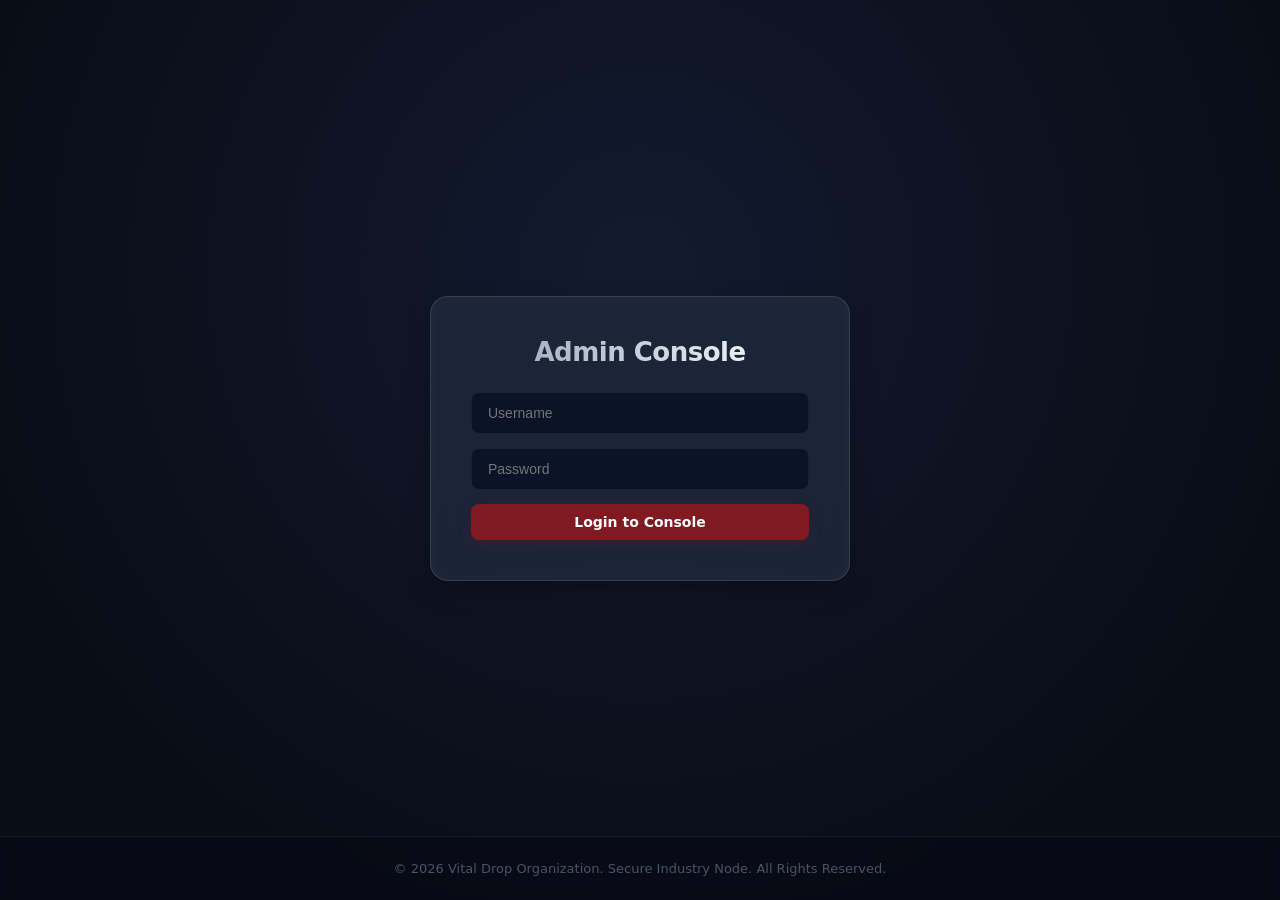
<file: src/main/resources/static/admin/login.html>
<!DOCTYPE html>
<html lang="en">
<head>
    <meta charset="UTF-8">
    <meta name="viewport" content="width=device-width, initial-scale=1.0">
    <title>Admin Gateway Portal — Vital Drop</title>
    <link rel="stylesheet" href="admin.css">
    <script src="../js/admin.js" defer></script>
</head>
<body class="auth-page">

<div class="form-container">
    <h2>Admin Console</h2>
    <form onsubmit="event.preventDefault(); loginAdmin();">
        <input type="text" id="username" placeholder="Username" required autocomplete="username">
        <input type="password" id="password" placeholder="Password" required autocomplete="current-password">
        <button type="submit" class="primary-btn">Login to Console</button>
    </form>
    <p id="loginStatus"></p>
</div>

<footer class="landing-footer">
    <p>&copy; 2026 Vital Drop Organization. Secure Industry Node. All Rights Reserved.</p>
</footer>

</body>
</html>
</file>
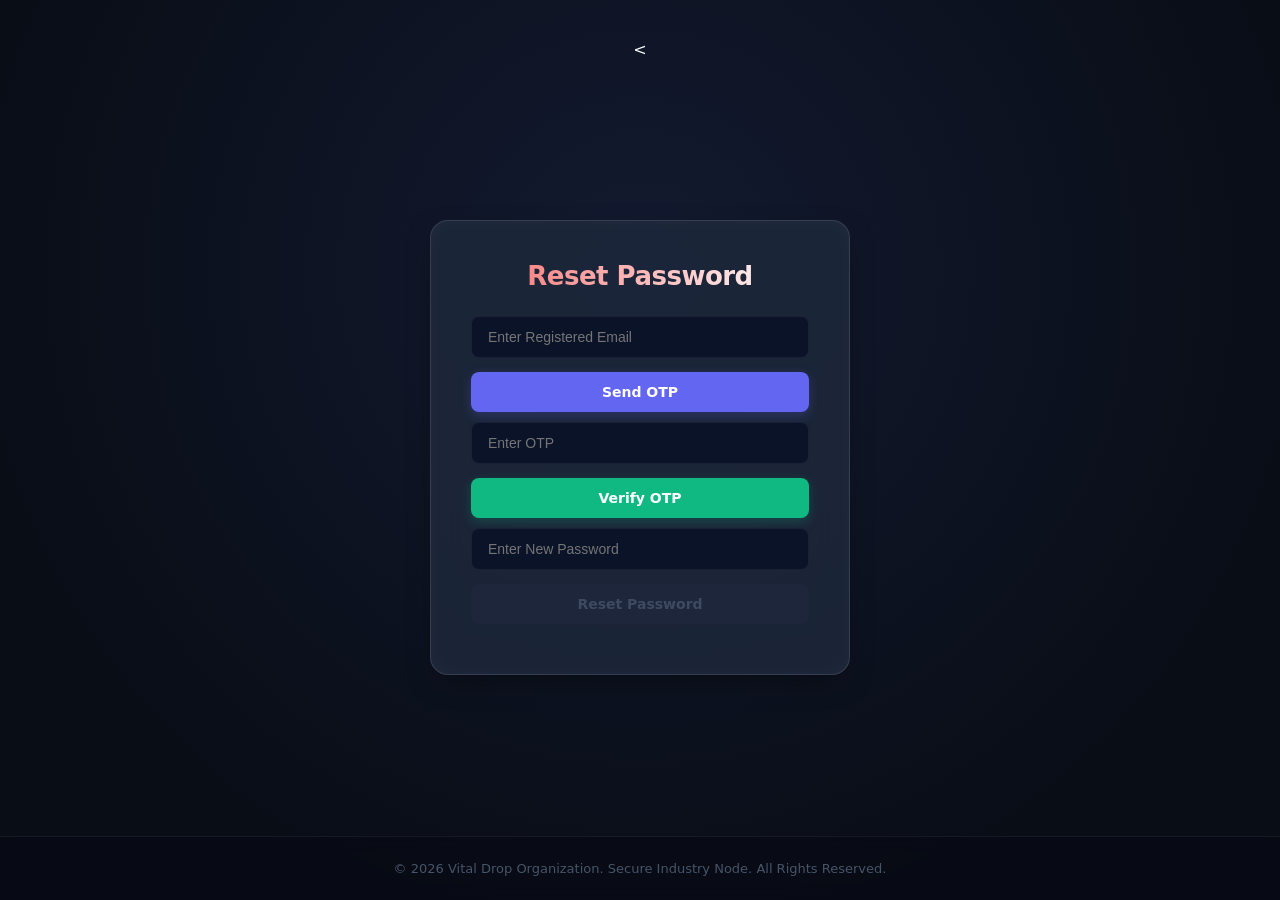
<file: src/main/resources/static/donor/forgot-password.html>
<!DOCTYPE html>
<html lang="en">

<head>

    <meta charset="UTF-8">

    <title>Forgot Password</title>

    <<link rel="stylesheet" href="../css/donor.css">

</head>

<body class="auth-page">

<div class="form-container">

    <h2>Reset Password</h2>

    <input
            type="email"
            id="email"
            placeholder="Enter Registered Email">

    <br><br>

    <button class="secondary-btn" onclick="sendOtp()">
        Send OTP
    </button>

    <br><br>

    <input
            type="text"
            id="otp"
            placeholder="Enter OTP">

    <br><br>

    <button class="success-btn" onclick="verifyOtp()">
        Verify OTP
    </button>

    <p id="verificationStatus"></p>

    <br>

    <input
            type="password"
            id="newPassword"
            placeholder="Enter New Password">

    <br><br>

    <button
            id="resetBtn"
            onclick="resetPassword()"
            disabled>

        Reset Password

    </button>

</div>

<script src="../js/donor.js"></script>

</body>
<footer class="landing-footer">
    <p>&copy; 2026 Vital Drop Organization. Secure Industry Node. All Rights Reserved.</p>
</footer>
</html>
</file>
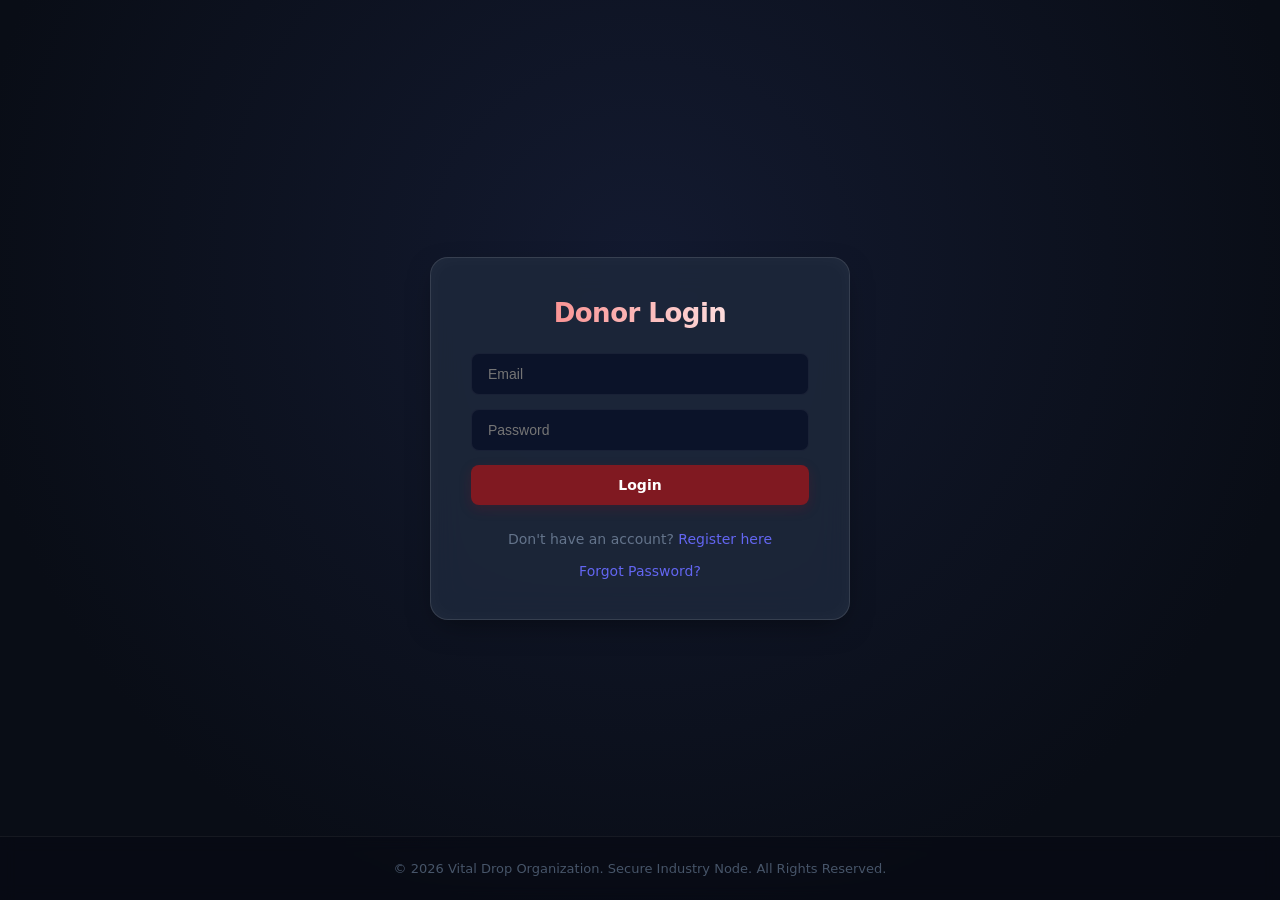
<file: src/main/resources/static/donor/login.html>
<!DOCTYPE html>
<html>
<head>
    <title>Donor Login</title>
    <link rel="stylesheet" href="../css/donor.css">
</head>
<body class="auth-page">

<div class="form-container">

    <h2>Donor Login</h2>

    <input type="email" id="email" placeholder="Email">

    <input type="password" id="password" placeholder="Password">

    <button type="button" class="primary-btn" onclick="loginDonor()">
        Login
    </button>

    <p>Don't have an account? <a href="register.html">Register here</a></p>
    <br>
    <p>
        <a href="forgot-password.html">
            Forgot Password?
        </a>
    </p>

    <p id="loginStatus"></p>

</div>

<script src="../js/donor.js"></script>

</body>

<footer class="landing-footer">
    <p>&copy; 2026 Vital Drop Organization. Secure Industry Node. All Rights Reserved.</p>
</footer>
</html>
</file>
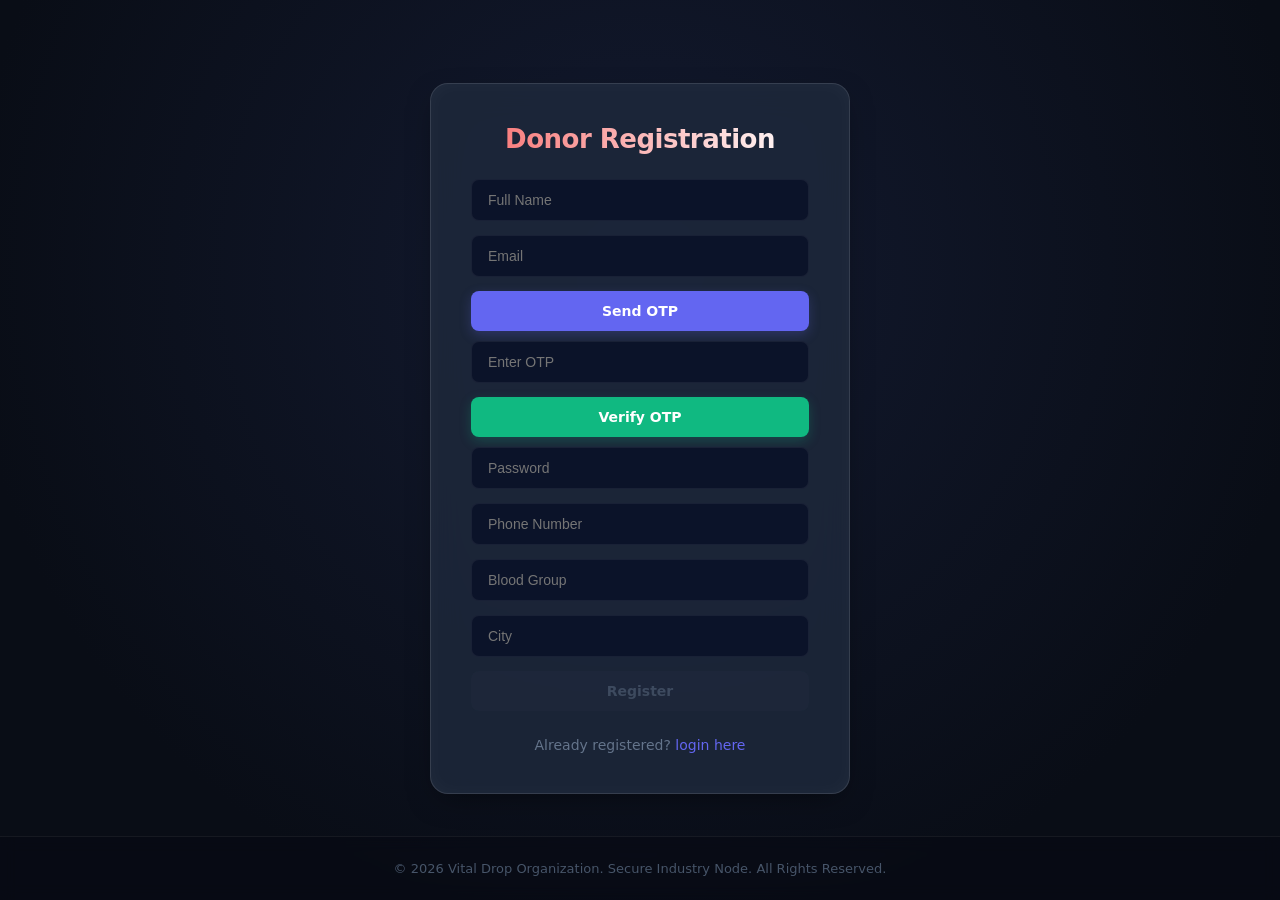
<file: src/main/resources/static/donor/register.html>
<!DOCTYPE html>
<html>
<head>
    <title>Donor Registration</title>
    <link rel="stylesheet" href="../css/donor.css">
</head>
<body class="auth-page">

<div class="form-container">

    <h2>Donor Registration</h2>

    <form id="registerForm">


    <input type="text" id="fullName" placeholder="Full Name">

    <input type="email" id="email" placeholder="Email">

    <button type="button" class="secondary-btn" onclick="sendOtp()">
        Send OTP
    </button>

    <input type="text" id="otp" placeholder="Enter OTP">

    <button id="verifyBtn" type="button" class="success-btn" onclick="verifyOtp()">
        Verify OTP
    </button>

    <p id="verificationStatus"></p>

    <input type="password" id="password" placeholder="Password">

    <input type="text" id="phone" placeholder="Phone Number">

    <input type="text" id="bloodGroup" placeholder="Blood Group">

    <input type="text" id="city" placeholder="City">

    <button
            type="button"
            id="registerBtn"
            class="primary-btn"
            onclick="registerDonor()"
            disabled>
        Register
    </button>
        <p>Already registered? <a href="login.html">login here</a></p>
    </form>

</div>

<script src="../js/donor.js"></script>

</body>
<footer class="landing-footer">
    <p>&copy; 2026 Vital Drop Organization. Secure Industry Node. All Rights Reserved.</p>
</footer>
</html>
</file>
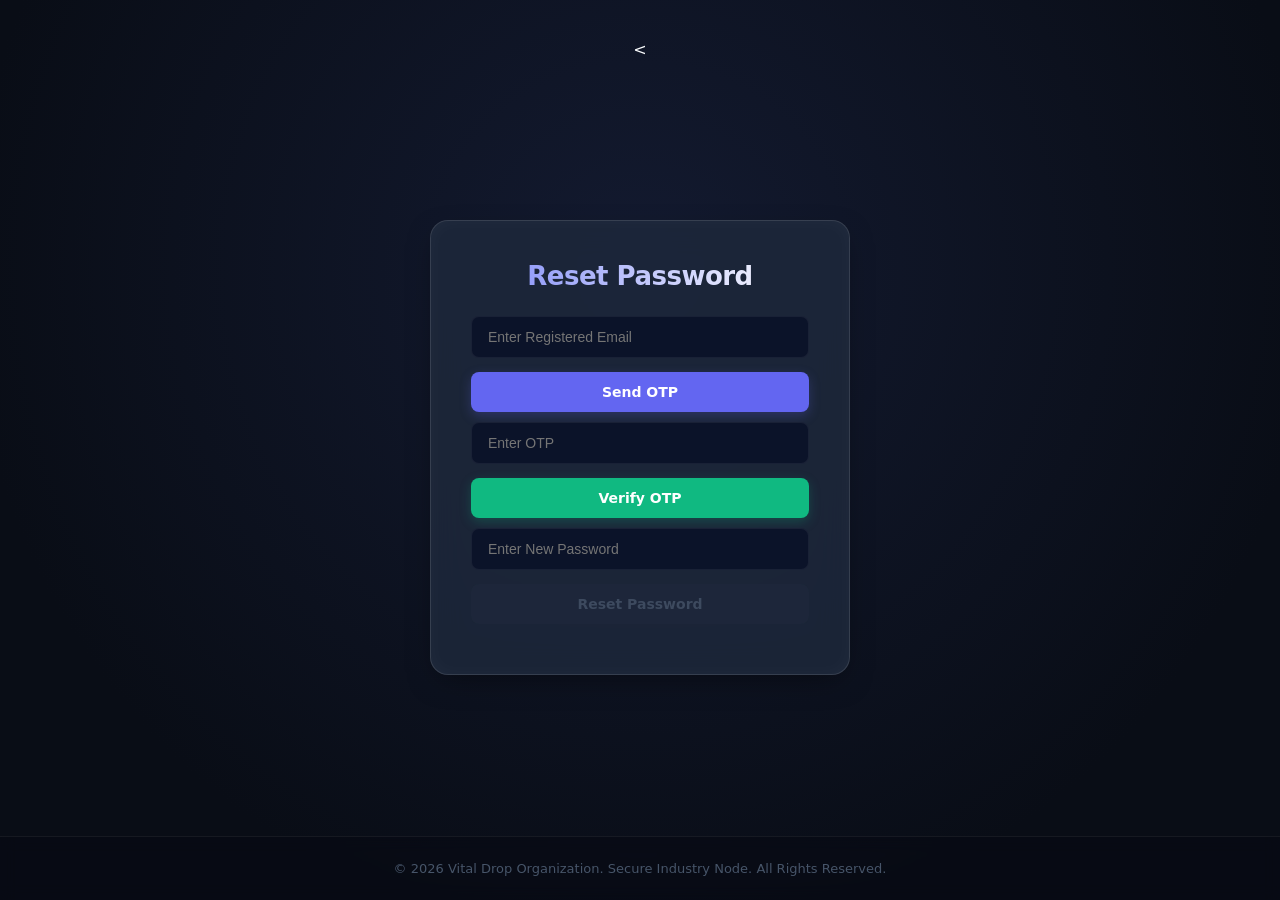
<file: src/main/resources/static/recipient/forgot-password.html>
<!DOCTYPE html>
<html lang="en">

<head>

    <meta charset="UTF-8">

    <title>Forgot Password</title>

    <<link rel="stylesheet" href="../css/recipient.css">

</head>

<body class="auth-page">

<div class="form-container">

    <h2>Reset Password</h2>

    <input
            type="email"
            id="email"
            placeholder="Enter Registered Email">

    <br><br>

    <button class="secondary-btn" onclick="sendOtp()">
        Send OTP
    </button>

    <br><br>

    <input
            type="text"
            id="otp"
            placeholder="Enter OTP">

    <br><br>

    <button class="success-btn" onclick="verifyOtp()">
        Verify OTP
    </button>

    <p id="verificationStatus"></p>

    <br>

    <input
            type="password"
            id="newPassword"
            placeholder="Enter New Password">

    <br><br>

    <button
            id="resetBtn"
            onclick="resetPassword()"
            disabled>

        Reset Password

    </button>

</div>

<script src="../js/recipient.js"></script>

</body>
<footer class="landing-footer">
    <p>&copy; 2026 Vital Drop Organization. Secure Industry Node. All Rights Reserved.</p>
</footer>
</html>
</file>
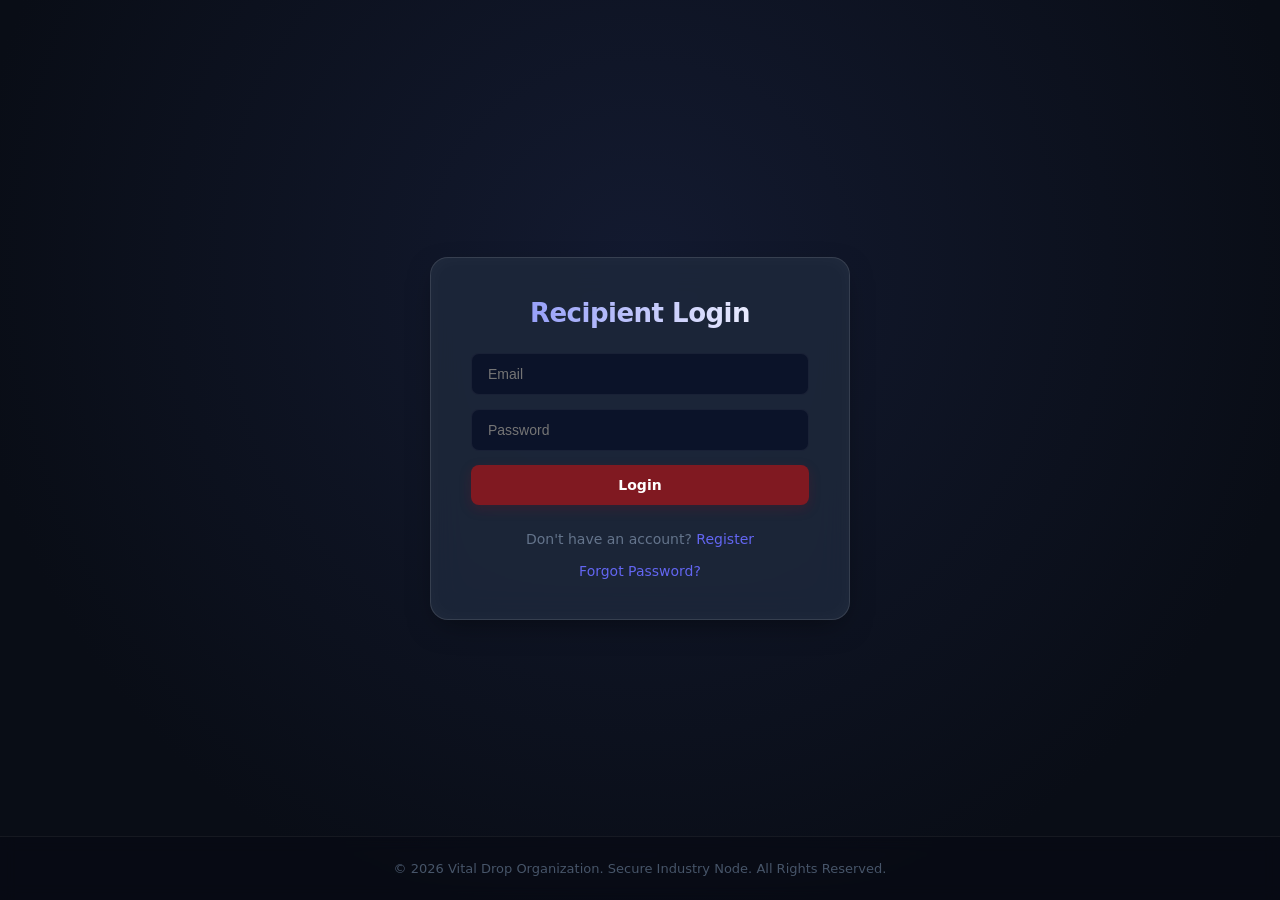
<file: src/main/resources/static/recipient/login.html>
<!DOCTYPE html>
<html>
<head>
    <title>Recipient Login</title>

    <link rel="stylesheet" href="../css/recipient.css">

    <script src="../js/recipient.js"></script>
</head>

<body class="auth-page">

<div class="form-container">

    <h2>Recipient Login</h2>

    <form>

        <input
                type="email"
                id="email"
                placeholder="Email"
                required>

        <input
                type="password"
                id="password"
                placeholder="Password"
                required>

        <button
                type="button" class="primary-btn"
                onclick="loginRecipient()">
            Login
        </button>
    </form>
    <p id="loginStatus"></p>

    <p>
        Don't have an account?

        <a href="register.html">
            Register
        </a>
    </p>
        <br>
        <p>
            <a href="forgot-password.html">
                Forgot Password?
            </a>
        </p>

</div>

</body>
<footer class="landing-footer">
    <p>&copy; 2026 Vital Drop Organization. Secure Industry Node. All Rights Reserved.</p>
</footer>
</html>
</file>
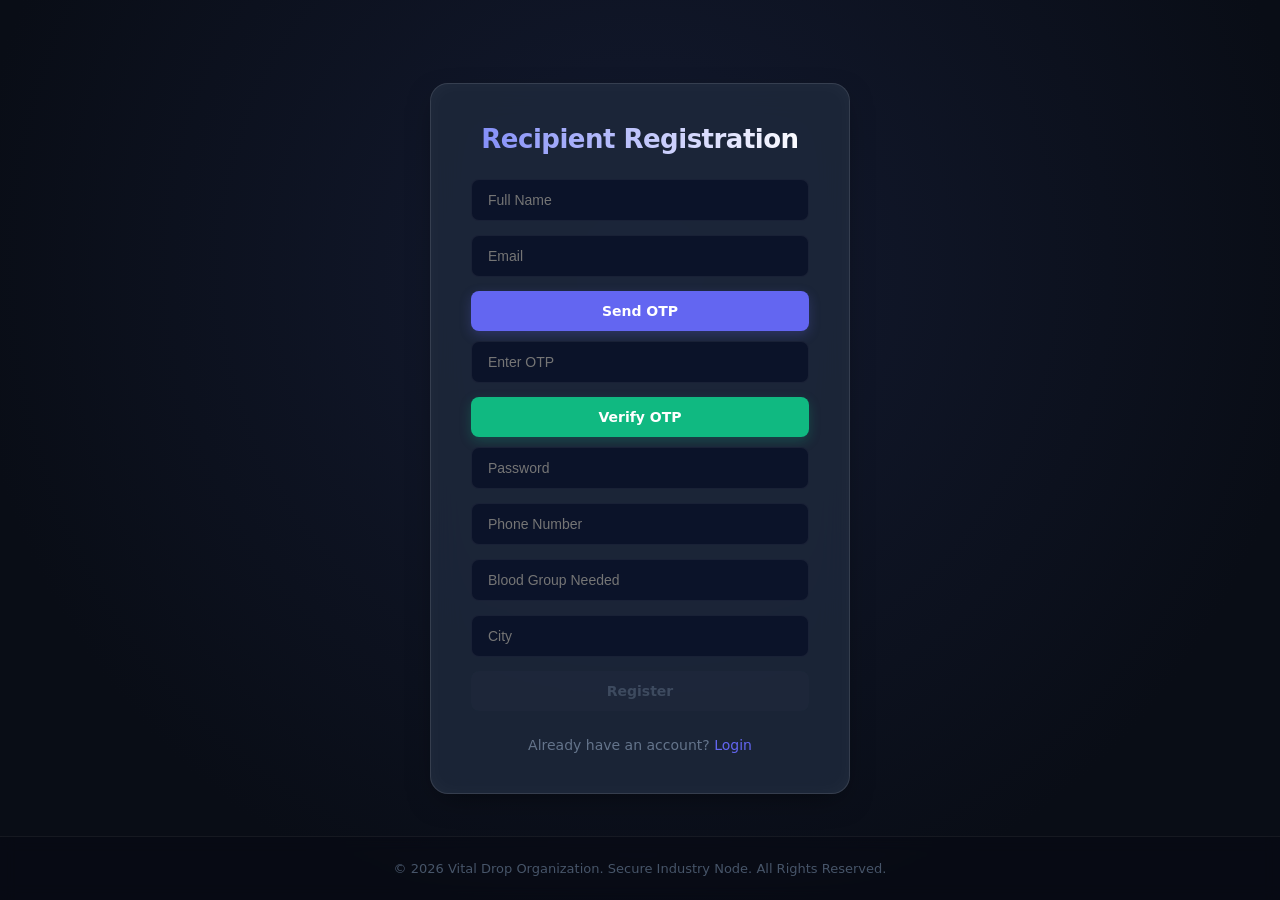
<file: src/main/resources/static/recipient/register.html>
<!DOCTYPE html>
<html>
<head>
    <title>Recipient Registration</title>

    <link rel="stylesheet" href="../css/recipient.css">

    <script src="../js/recipient.js"></script>
</head>

<body class="auth-page">

<div class="form-container">

    <h2>Recipient Registration</h2>

    <form id="registerForm">

        <input type="text"
               id="fullName"
               placeholder="Full Name"
               required>

        <input type="email"
               id="email"
               placeholder="Email"
               required>

        <button type="button"
                class="secondary-btn"
                onclick="sendOtp()">
            Send OTP
        </button>

        <input type="text"
               id="otp"
               placeholder="Enter OTP">

        <button id="verifyBtn" type="button"
                class="success-btn"
                onclick="verifyOtp()">
            Verify OTP
        </button>

        <p id="verificationStatus"></p>

        <input type="password"
               id="password"
               placeholder="Password"
               required>

        <input type="text"
               id="phone"
               placeholder="Phone Number">

        <input type="text"
               id="bloodGroupNeeded"
               placeholder="Blood Group Needed"
               required>

        <input type="text"
               id="city"
               placeholder="City">

        <button type="button"
                id="registerBtn"
                class="primary-btn"
                onclick="registerRecipient()"
                disabled>
            Register
        </button>

    </form>

    <p>
        Already have an account?

        <a href="login.html">
            Login
        </a>
    </p>

</div>

</body>
<footer class="landing-footer">
    <p>&copy; 2026 Vital Drop Organization. Secure Industry Node. All Rights Reserved.</p>
</footer>
</html>
</file>
<file: src/main/resources/static/admin/admin.css>
/* ==========================================================================
   1. SYSTEM DESIGN THEME VARIABLES
   ========================================================================== */
:root {
    --bg-app: #090d16;             /* Deep tech midnight slate foundation */
    --bg-surface: #0f172a;         /* High-contrast dark panel backdrop */
    --bg-surface-glass: rgba(30, 41, 59, 0.85); /* Bright frosted glass paneling */
    --bg-sidebar: #0f172a;         /* Slate navigation drawer */

    /* Administrative Elite Identity Palette */
    --color-burgundy: #801921;     /* Primary corporate tone */
    --color-burgundy-hover: #99222b;
    --color-indigo: #6366f1;       /* UI interactive element highlight */
    --color-emerald: #10b981;      /* Verification completion state indicator */

    --text-primary: #f8fafc;       /* Crisp white core font */
    --text-muted: #64748b;         /* Low-impact descriptions slate gray */
    --border-glass: rgba(255, 255, 255, 0.06);
    --border-glow: rgba(128, 25, 33, 0.3);

    --radius-lg: 18px;
    --radius-md: 12px;
    --radius-sm: 8px;

    --shadow-main: 0 10px 30px -10px rgba(0, 0, 0, 0.5);
    --transition-smooth: all 0.3s cubic-bezier(0.25, 0.8, 0.25, 1);
}

@keyframes platformEntrance {
    from { opacity: 0; transform: translateY(15px); }
    to { opacity: 1; transform: translateY(0); }
}

/* ==========================================================================
   2. GLOBAL LAYOUT FRAMEWORK RESET
   ========================================================================== */
body {
    margin: 0;
    padding: 0;
    background-color: var(--bg-app);
    color: var(--text-primary);
    font-family: system-ui, -apple-system, BlinkMacSystemFont, "Segoe UI", Roboto, sans-serif;
    min-height: 100vh;
    display: flex;
    flex-direction: column;
    overflow-x: hidden;
}

/* ==========================================================================
   3. SECURE ADMINISTRATIVE AUTHENTICATION FORM
   ========================================================================== */
.auth-page {
    background: radial-gradient(circle at 50% 30%, #131a30 0%, #090d16 75%);
    display: flex;
    flex-direction: column;
    align-items: center;
    justify-content: space-between;
    min-height: 100vh;
    box-sizing: border-box;
    padding-top: 40px;
}

.form-container {
    background: var(--bg-surface-glass);
    box-shadow: var(--shadow-main), inset 0 0 20px rgba(255, 255, 255, 0.03);
    backdrop-filter: blur(16px);
    -webkit-backdrop-filter: blur(16px);
    border: 1px solid rgba(255, 255, 255, 0.12);
    border-radius: var(--radius-lg);
    width: 100%;
    max-width: 420px;
    margin: auto 0;
    padding: 40px;
    box-sizing: border-box;
    animation: platformEntrance 0.5s ease-out;
}

.form-container h2 {
    margin: 0 0 25px 0;
    font-size: 26px;
    font-weight: 800;
    letter-spacing: -0.5px;
    text-align: center;
    background: linear-gradient(90deg, #94a3b8 0%, #ffffff 100%);
    -webkit-background-clip: text;
    -webkit-text-fill-color: transparent;
}

.form-container input[type="text"],
.form-container input[type="password"] {
    width: 100%;
    background: #0b1329;
    color: var(--text-primary);
    border: 1px solid var(--border-glass);
    padding: 12px 16px;
    margin-bottom: 14px;
    border-radius: var(--radius-sm);
    font-size: 14px;
    box-sizing: border-box;
    outline: none;
    transition: var(--transition-smooth);
}

.form-container input:focus {
    border-color: rgba(99, 102, 241, 0.5);
    box-shadow: 0 0 10px rgba(99, 102, 241, 0.15);
}

.form-container button { width: 100%; }
.form-container br { display: none; }

/* ==========================================================================
   4. APPSHELL MAIN WORKSPACE BACKBONE (Admin Workspace)
   ========================================================================== */
.top-header {
    height: 70px;
    background: #0b1329;
    color: white;
    display: flex;
    justify-content: space-between;
    align-items: center;
    padding: 0 40px;
    box-sizing: border-box;
    border-bottom: 2px solid transparent;
    border-image: linear-gradient(90deg, var(--color-burgundy) 0%, rgba(148, 163, 184, 0.4) 50%, var(--color-burgundy) 100%) 1;
    box-shadow: 0 4px 25px rgba(0, 0, 0, 0.4);
}

.brand { display: flex; align-items: center; gap: 12px; }
.brand h1 {
    margin: 0; font-size: 24px; font-weight: 800; letter-spacing: 0.5px; text-transform: uppercase;
    background: linear-gradient(90deg, #94a3b8 0%, #e2e8f0 100%); -webkit-background-clip: text; -webkit-text-fill-color: transparent;
}
.brand-badge {
    font-size: 11px; font-weight: 700; text-transform: uppercase; background: rgba(255, 255, 255, 0.05);
    padding: 4px 10px; border-radius: 12px; border: 1px solid var(--border-glass); color: #94a3b8;
}

.user-info {
    font-size: 13px; font-weight: 600; color: #cbd5e1; display: flex; align-items: center; gap: 8px;
    background: rgba(255, 255, 255, 0.05); padding: 6px 16px; border-radius: 20px; border: 1px solid rgba(255, 255, 255, 0.1);
}

.dashboard-container {
    display: flex;
    flex: 1;
    height: calc(100vh - 70px);
}

/* Sidebar Drawer Navigation Menu */
.sidebar {
    width: 250px;
    background: var(--bg-sidebar);
    padding-top: 24px;
    border-right: 1px solid var(--border-glass);
    box-shadow: var(--shadow-main);
}

.menu { list-style: none; margin: 0; padding: 0 12px; }
.menu li {
    padding: 12px 18px; margin-bottom: 6px; cursor: pointer; font-size: 14px; font-weight: 500;
    color: #94a3b8; border-radius: var(--radius-sm); transition: var(--transition-smooth); display: flex; align-items: center; gap: 10px;
}
.menu li:hover { background: rgba(255, 255, 255, 0.03); color: #ffffff; padding-left: 24px; }
.activeMenu { background: var(--color-burgundy) !important; color: #ffffff !important; font-weight: 600 !important; box-shadow: 0 4px 15px rgba(128, 25, 33, 0.4); }
.menu-logout:hover { background: rgba(239, 68, 68, 0.1) !important; color: #ef4444 !important; }

/* Dynamic Viewports Content Engine */
.main-content {
    flex: 1;
    padding: 40px;
    overflow-y: auto;
    background: radial-gradient(circle at 50% 0%, #131a30 0%, #090d16 70%);
    box-sizing: border-box;
}

.section-header { margin-bottom: 28px; }
.section h2 { color: #ffffff; font-size: 24px; font-weight: 700; margin: 0; position: relative; display: inline-block; }
.section h2::after { content: ''; position: absolute; bottom: -6px; left: 0; width: 32px; height: 3px; background: var(--color-burgundy); border-radius: 2px; }
.section-desc { color: var(--text-muted); font-size: 13px; margin: 10px 0 0 0; }

/* Operational Control Metrics Grid */
.cards {
    display: flex;
    gap: 20px;
    margin-top: 24px;
    flex-wrap: wrap;
}

.card {
    background: var(--bg-card);
    backdrop-filter: blur(10px);
    -webkit-backdrop-filter: blur(10px);
    width: 210px;
    border-radius: var(--radius-lg);
    padding: 24px;
    box-shadow: var(--shadow-main);
    border: 1px solid var(--border-glass);
    transition: var(--transition-smooth);
}

.card:hover {
    transform: translateY(-5px);
    border-color: var(--border-glow);
    box-shadow: 0 15px 30px rgba(0, 0, 0, 0.4);
}

.card-header { display: flex; justify-content: space-between; align-items: center; }
.card-badge-icon { font-size: 16px; opacity: 0.6; }

.card h3 { margin: 0; color: var(--text-muted); font-size: 12px; font-weight: 600; text-transform: uppercase; letter-spacing: 0.75px; }
.card p, .card h2 { font-size: 32px; font-weight: 700; margin: 12px 0 0 0; letter-spacing: -0.5px; }

/* Multi-Hue Structural Card Parameters to elevate energy */
.card:nth-child(1) p, .card:nth-child(1) h2 { color: #cbd5e1; }
.card:nth-child(2) p, .card:nth-child(2) h2 { color: var(--color-indigo); }
.card:nth-child(3) p, .card:nth-child(3) h2 { color: var(--color-emerald); }
.card:nth-child(4) p, .card:nth-child(4) h2 { color: var(--color-burgundy); }
.card:nth-child(5) p, .card:nth-child(5) h2 { color: #fbbf24; }

/* High-Density Database Ledger Grid Tables */
.table-container {
    border-radius: var(--radius-md);
    overflow: hidden;
    border: 1px solid var(--border-glass);
    box-shadow: var(--shadow-main);
    background: var(--bg-card);
    animation: platformEntrance 0.5s ease-out;
}

table {
    width: 100%;
    border-collapse: separate;
    border-spacing: 0;
}

th {
    background: rgba(255, 255, 255, 0.02);
    color: #94a3b8;
    padding: 16px 24px;
    font-weight: 600;
    font-size: 12px;
    text-transform: uppercase;
    letter-spacing: 0.5px;
    text-align: left;
    border-bottom: 2px solid var(--border-glass);
}

td {
    padding: 16px 24px;
    text-align: left;
    color: #cbd5e1;
    font-size: 14px;
    border-bottom: 1px solid rgba(255, 255, 255, 0.03);
    transition: var(--transition-smooth);
}

tr:last-child td { border-bottom: none; }
tr:hover td { background: rgba(255, 255, 255, 0.02); color: #ffffff; }

/* ==========================================================================
   5. BUTTON COMPONENT CONFIGURATIONS
   ========================================================================== */
button, .primary-btn {
    font-family: inherit;
    color: white;
    border: none;
    padding: 10px 20px;
    border-radius: var(--radius-sm);
    font-size: 14px;
    font-weight: 600;
    cursor: pointer;
    box-sizing: border-box;
    transition: var(--transition-smooth);
    display: inline-flex;
    align-items: center;
    justify-content: center;
}

button, .primary-btn {
    background: var(--color-burgundy);
    box-shadow: 0 4px 12px rgba(128, 25, 33, 0.25);
}
button:hover, .primary-btn:hover {
    background: var(--color-burgundy-hover);
    box-shadow: 0 6px 18px rgba(128, 25, 33, 0.4);
    transform: translateY(-1px);
}
button:active { transform: translateY(0); }

#loginStatus {
    font-size: 13px !important;
    font-weight: 600;
    text-align: center;
    margin: 14px 0 0 0;
    padding: 8px 12px;
    border-radius: var(--radius-sm);
    background: rgba(0, 0, 0, 0.15);
    display: block;
}
#loginStatus:empty { display: none; }

/* ==========================================================================
   6. GLOBAL BASELINE PORTAL FOOTER
   ========================================================================== */
.landing-footer {
    text-align: center;
    padding: 24px;
    border-top: 1px solid var(--border-glass);
    font-size: 13px;
    color: #475569;
    background-color: rgba(6, 9, 19, 0.5);
    backdrop-filter: blur(8px);
    width: 100%;
    box-sizing: border-box;
    z-index: 10;
}
.landing-footer p { margin: 0; color: #475569 !important; }
</file>
<file: src/main/resources/static/css/donor.css>
/* ==========================================================================
   1. GLOBAL ARCHITECTURE & SYSTEM DESIGN VARIABLE TOKENS
   ========================================================================== */
:root {
    --bg-app: #090d16;             /* Deep tech midnight slate foundation */
    --bg-surface: #0f172a;         /* High-contrast solid dark panel background */
    --bg-surface-glass: rgba(15, 23, 42, 0.65); /* Modern glassmorphic translucency */

    /* Premium Identity Brand Matrix */
    --color-burgundy: #801921;     /* Primary brand color tone */
    --color-burgundy-hover: #99222b;
    --color-indigo: #6366f1;       /* UI analytical highlights */
    --color-gold: #fbbf24;         /* Action requirements / Warnings */
    --color-emerald: #10b981;      /* Verification completion / Access status */

    --text-primary: #f8fafc;       /* High contrast white text font */
    --text-muted: #64748b;         /* Low-impact secondary slate gray */
    --border-glass: rgba(255, 255, 255, 0.06);
    --border-glow: rgba(128, 25, 33, 0.3);

    --radius-lg: 18px;
    --radius-md: 12px;
    --radius-sm: 8px;

    --shadow-main: 0 10px 30px -10px rgba(0, 0, 0, 0.5);
    --transition-smooth: all 0.3s cubic-bezier(0.25, 0.8, 0.25, 1);
}

/* --- Smooth Spatial Rendering Animation Cascade --- */
@keyframes platformEntrance {
    from { opacity: 0; transform: translateY(15px); }
    to { opacity: 1; transform: translateY(0); }
}

/* ==========================================================================
   2. SHARED LAYOUT RESET ENGINE & BASE CONTEXT RULES
   ========================================================================== */
body {
    margin: 0;
    padding: 0;
    background-color: var(--bg-app);
    color: var(--text-primary);
    font-family: system-ui, -apple-system, BlinkMacSystemFont, "Segoe UI", Roboto, sans-serif;
    min-height: 100vh;
    display: flex;
    flex-direction: column; /* Structurally pushes the footer cleanly to the baseline */
    overflow-x: hidden;
}

/* Base Hyperlink Configurations */
a {
    color: var(--color-indigo);
    text-decoration: none;
    font-weight: 500;
    transition: var(--transition-smooth);
}
a:hover {
    color: #818cf8;
    text-decoration: underline;
}

/* ==========================================================================
   3. SECURE AUTHENTICATION FLOW SYSTEM (Login, Register, Forgot Password)
   ========================================================================== */
.auth-page {
    background: radial-gradient(circle at 50% 30%, #131a30 0%, #090d16 75%);
    display: flex;
    flex-direction: column;
    align-items: center;
    justify-content: space-between; /* CHANGED: Pushes content to opposite edges */
    min-height: 100vh;
    box-sizing: border-box;
    padding-top: 40px;              /* NEW: Keeps the card from touching the absolute top */
}

/* Add this right below it to fix the layout pushing */
.auth-page .form-container {
    margin: auto 0; /* NEW: Magically takes up all available vertical space, keeping the card perfectly centered */
}

/* Center Form Canvas Layout */
.form-container {
    /* CHANGED: Increased opacity from 0.65 to 0.85 and brightened the slate blend */
    background: rgba(30, 41, 59, 0.85);

    /* Adds an extra layer of soft white illumination behind the glass blur */
    box-shadow: var(--shadow-main), inset 0 0 20px rgba(255, 255, 255, 0.03);

    backdrop-filter: blur(16px);
    -webkit-backdrop-filter: blur(16px);
    border: 1px solid rgba(255, 255, 255, 0.12); /* Slightly brightened the border edge */
    border-radius: var(--radius-lg);
    width: 100%;
    max-width: 420px;
    margin: auto 0;
    padding: 40px;
    box-sizing: border-box;
    animation: platformEntrance 0.5s ease-out;
}

.form-container h2 {
    margin: 0 0 25px 0;
    font-size: 26px;
    font-weight: 800;
    letter-spacing: -0.5px;
    text-align: center;
    background: linear-gradient(90deg, #f87171 0%, #ffffff 100%);
    -webkit-background-clip: text;
    -webkit-text-fill-color: transparent;
}

.form-container p {
    font-size: 14px;
    color: var(--text-muted);
    text-align: center;
    margin: 16px 0 0 0;
}

/* High-Density Input Architecture */
.form-container input[type="text"],
.form-container input[type="email"],
.form-container input[type="password"] {
    width: 100%;
    background: #0b1329;
    color: var(--text-primary);
    border: 1px solid var(--border-glass);
    padding: 12px 16px;
    margin-bottom: 14px;
    border-radius: var(--radius-sm);
    font-size: 14px;
    box-sizing: border-box;
    outline: none;
    transition: var(--transition-smooth);
}

.form-container input:focus {
    border-color: rgba(99, 102, 241, 0.5);
    box-shadow: 0 0 10px rgba(99, 102, 241, 0.15);
}

/* Form Action Buttons Configuration Matrix */
.form-container button {
    width: 100%;
    margin-bottom: 10px;
}

.form-container form br,
.form-container > br {
    display: none; /* Removes outdated structural HTML gap breaks to let margins handle spacing cleanly */
}

/* ==========================================================================
   4. APPSHELL MAIN WORKSPACE ARCHITECTURE (Dashboard Platform Core)
   ========================================================================== */
.top-header {
    height: 70px;
    background: #0b1329;
    color: white;
    display: flex;
    justify-content: space-between;
    align-items: center;
    padding: 0 40px;
    box-sizing: border-box;
    border-bottom: 2px solid transparent;
    border-image: linear-gradient(90deg, var(--color-burgundy) 0%, rgba(99, 102, 241, 0.4) 50%, var(--color-burgundy) 100%) 1;
    box-shadow: 0 4px 25px rgba(0, 0, 0, 0.4);
}

.brand { display: flex; align-items: center; gap: 12px; }
.brand h1 {
    margin: 0; font-size: 24px; font-weight: 800; letter-spacing: 0.5px; text-transform: uppercase;
    background: linear-gradient(90deg, #f87171 0%, #e2e8f0 100%); -webkit-background-clip: text; -webkit-text-fill-color: transparent;
}
.brand-badge {
    font-size: 11px; font-weight: 700; text-transform: uppercase; background: rgba(255, 255, 255, 0.05);
    padding: 4px 10px; border-radius: 12px; border: 1px solid var(--border-glass); color: #f87171;
}

.user-info {
    font-size: 13px; font-weight: 600; color: #cbd5e1; display: flex; align-items: center; gap: 8px;
    background: rgba(255, 255, 255, 0.05); padding: 6px 16px; border-radius: 20px; border: 1px solid rgba(255, 255, 255, 0.1);
}

.dashboard-container {
    display: flex;
    flex: 1;
    height: calc(100vh - 70px);
}

/* Left Drawer Menu Platform */
.sidebar {
    width: 250px;
    background: var(--bg-sidebar);
    padding-top: 24px;
    border-right: 1px solid var(--border-glass);
    box-shadow: var(--shadow-main);
}

.menu { list-style: none; margin: 0; padding: 0 12px; }
.menu li {
    padding: 12px 18px; margin-bottom: 6px; cursor: pointer; font-size: 14px; font-weight: 500;
    color: #94a3b8; border-radius: var(--radius-sm); transition: var(--transition-smooth); display: flex; align-items: center; gap: 10px;
}
.menu li:hover { background: rgba(255, 255, 255, 0.03); color: #ffffff; padding-left: 24px; }
.activeMenu { background: var(--color-burgundy) !important; color: #ffffff !important; font-weight: 600 !important; box-shadow: 0 4px 15px rgba(128, 25, 33, 0.4); }
.menu-logout:hover { background: rgba(239, 68, 68, 0.1) !important; color: #ef4444 !important; }

/* Dynamic Content Display Workspaces */
.main-content {
    flex: 1;
    padding: 40px;
    overflow-y: auto;
    background: radial-gradient(circle at 50% 0%, #131a30 0%, #090d16 70%);
    box-sizing: border-box;
}

.section-header { margin-bottom: 28px; }
.section h2 { color: #ffffff; font-size: 24px; font-weight: 700; margin: 0; position: relative; display: inline-block; }
.section h2::after { content: ''; position: absolute; bottom: -6px; left: 0; width: 32px; height: 3px; background: var(--color-burgundy); border-radius: 2px; }
.section-desc { color: var(--text-muted); font-size: 13px; margin: 10px 0 0 0; }

/* Metrics Highlight Panels */
.cards {
    display: flex;
    gap: 24px;
    margin-top: 24px;
    flex-wrap: wrap;
}

.card {
    background: var(--bg-card);
    backdrop-filter: blur(10px);
    -webkit-backdrop-filter: blur(10px);
    width: 260px;
    border-radius: var(--radius-lg);
    padding: 24px;
    box-shadow: var(--shadow-main);
    border: 1px solid var(--border-glass);
    transition: var(--transition-smooth);
}

.card:hover {
    transform: translateY(-5px);
    border-color: var(--border-glow);
    box-shadow: 0 15px 30px rgba(0, 0, 0, 0.4);
}

.card-header { display: flex; justify-content: space-between; align-items: center; }
.card-badge-icon { font-size: 16px; opacity: 0.6; }

.card h3 { margin: 0; color: var(--text-muted); font-size: 12px; font-weight: 600; text-transform: uppercase; letter-spacing: 0.75px; }
.card p { font-size: 32px; font-weight: 700; margin: 12px 0 0 0; letter-spacing: -0.5px; }

/* Individual Metric Color Allocations */
.card:nth-child(1) p { color: var(--color-burgundy); text-shadow: 0 0 15px rgba(128, 25, 33, 0.3); }
.card:nth-child(2) p { color: var(--color-indigo); text-shadow: 0 0 15px rgba(99, 102, 241, 0.3); }
.card:nth-child(3) p { color: var(--color-emerald); text-shadow: 0 0 15px rgba(16, 185, 129, 0.3); }

/* Profile Configuration Card Panel Layout */
.profile-card-wrapper {
    background: var(--bg-card);
    border: 1px solid var(--border-glass);
    border-radius: var(--radius-lg);
    padding: 30px;
    max-width: 550px;
    animation: platformEntrance 0.4s ease-out;
}
.info-grid { display: flex; flex-direction: column; gap: 16px; margin-bottom: 24px; }
.info-row { border-bottom: 1px solid var(--border-glass); padding-bottom: 12px; }
.info-row:last-child { border-bottom: none; }
.info-value { font-size: 15px; margin: 0; color: var(--text-primary); font-weight: 500; }

/* Ledger Matrix Data Tables */
.table-container {
    border-radius: var(--radius-md);
    overflow: hidden;
    border: 1px solid var(--border-glass);
    box-shadow: var(--shadow-main);
    background: var(--bg-card);
    animation: platformEntrance 0.5s ease-out;
}

table {
    width: 100%;
    border-collapse: separate;
    border-spacing: 0;
}

th {
    background: rgba(255, 255, 255, 0.02);
    color: #94a3b8;
    padding: 16px 24px;
    font-weight: 600;
    font-size: 12px;
    text-transform: uppercase;
    letter-spacing: 0.5px;
    text-align: left;
    border-bottom: 2px solid var(--border-glass);
}

td {
    padding: 16px 24px;
    text-align: left;
    color: #cbd5e1;
    font-size: 14px;
    border-bottom: 1px solid rgba(255, 255, 255, 0.03);
    transition: var(--transition-smooth);
}

tr:last-child td { border-bottom: none; }
tr:hover td { background: rgba(255, 255, 255, 0.02); color: #ffffff; }

/* Empty Vault Placeholder Configurations */
.empty-state-pane {
    background: var(--bg-card);
    border: 2px dashed var(--border-glass);
    border-radius: var(--radius-md);
    padding: 40px;
    text-align: center;
    color: var(--text-muted);
    max-width: 600px;
}
.pane-icon { font-size: 32px; margin-bottom: 12px; }
.empty-state-pane p { margin: 0; font-size: 14px; }

/* ==========================================================================
   5. COMPONENT SYSTEM ELEMENTS (Buttons & Interactive Notification Nodes)
   ========================================================================== */
button, .primary-btn, .secondary-btn, .success-btn {
    font-family: inherit;
    color: white;
    border: none;
    padding: 12px 22px;
    border-radius: var(--radius-sm);
    font-size: 14px;
    font-weight: 600;
    cursor: pointer;
    box-sizing: border-box;
    transition: var(--transition-smooth);
    display: inline-flex;
    align-items: center;
    justify-content: center;
}

/* Master Button Color Variant Hierarchies */
button, .primary-btn {
    background: var(--color-burgundy);
    box-shadow: 0 4px 12px rgba(128, 25, 33, 0.25);
}
button:hover, .primary-btn:hover {
    background: var(--color-burgundy-hover);
    box-shadow: 0 6px 18px rgba(128, 25, 33, 0.4);
    transform: translateY(-1px);
}

.secondary-btn {
    background: var(--color-indigo);
    box-shadow: 0 4px 12px rgba(99, 102, 241, 0.25);
}
.secondary-btn:hover {
    background: #4f46e5;
    box-shadow: 0 6px 18px rgba(99, 102, 241, 0.4);
    transform: translateY(-1px);
}

.success-btn {
    background: var(--color-emerald);
    box-shadow: 0 4px 12px rgba(16, 185, 129, 0.25);
}
.success-btn:hover {
    background: #059669;
    box-shadow: 0 6px 18px rgba(16, 185, 129, 0.4);
    transform: translateY(-1px);
}

button:disabled {
    background: #1e293b !important;
    color: #475569 !important;
    cursor: not-allowed !important;
    box-shadow: none !important;
    transform: none !important;
}

button:active { transform: translateY(0); }

/* Live Network Validation Notification Channels */
#verificationStatus, #loginStatus {
    font-size: 13px !important;
    font-weight: 600;
    text-align: center;
    margin: 14px 0 0 0;
    padding: 8px 12px;
    border-radius: var(--radius-sm);
    background: rgba(0, 0, 0, 0.15);
    display: block;
    empty-cells: show;
}
#verificationStatus:empty, #loginStatus:empty { display: none; }

/* ==========================================================================
   6. GLOBAL APP ANCHOR FOOTER
   ========================================================================== */
.landing-footer {
    text-align: center;
    padding: 24px;
    border-top: 1px solid var(--border-glass);
    font-size: 13px;
    color: #475569;
    background-color: rgba(6, 9, 19, 0.5);
    backdrop-filter: blur(8px);
    width: 100%;
    box-sizing: border-box;
    z-index: 10;
}
.landing-footer p { margin: 0; color: #475569 !important; }

/* --- High-End Inline Button Spinner --- */
.spinner {
    display: inline-block;
    width: 14px;
    height: 14px;
    margin-right: 8px;
    border: 2px solid rgba(255, 255, 255, 0.3);
    border-radius: 50%;
    border-top-color: #ffffff; /* Crisp white line that spins */
    animation: spinWheel 0.8s linear infinite;
    vertical-align: middle;
}

@keyframes spinWheel {
    to { transform: rotate(360deg); }
}

/* Optional styling adjustment to keep text alignment perfect during loading */
button:disabled {
    opacity: 0.8;
    cursor: not-allowed;
}
</file>
<file: src/main/resources/static/css/recipient.css>
/* ==========================================================================
   1. GLOBAL ARCHITECTURE & SYSTEM DESIGN VARIABLE TOKENS
   ========================================================================== */
:root {
    --bg-app: #090d16;             /* Deep tech midnight slate foundation */
    --bg-surface: #0f172a;         /* High-contrast solid dark panel background */
    --bg-surface-glass: rgba(30, 41, 59, 0.85); /* Premium bright frosted glass */

    /* Premium Identity Brand Matrix */
    --color-burgundy: #801921;     /* Primary brand color tone */
    --color-burgundy-hover: #99222b;
    --color-indigo: #6366f1;       /* UI analytical highlights */
    --color-gold: #fbbf24;         /* Action requirements / Warnings */
    --color-emerald: #10b981;      /* Verification completion / Access status */

    --text-primary: #f8fafc;       /* High contrast white text font */
    --text-muted: #64748b;         /* Low-impact secondary slate gray */
    --border-glass: rgba(255, 255, 255, 0.06);
    --border-glow: rgba(128, 25, 33, 0.3);

    --radius-lg: 18px;
    --radius-md: 12px;
    --radius-sm: 8px;

    --shadow-main: 0 10px 30px -10px rgba(0, 0, 0, 0.5);
    --transition-smooth: all 0.3s cubic-bezier(0.25, 0.8, 0.25, 1);
}

/* --- Smooth Spatial Rendering Animation Cascade --- */
@keyframes platformEntrance {
    from { opacity: 0; transform: translateY(15px); }
    to { opacity: 1; transform: translateY(0); }
}

/* ==========================================================================
   2. SHARED LAYOUT RESET ENGINE & BASE CONTEXT RULES
   ========================================================================== */
body {
    margin: 0;
    padding: 0;
    background-color: var(--bg-app);
    color: var(--text-primary);
    font-family: system-ui, -apple-system, BlinkMacSystemFont, "Segoe UI", Roboto, sans-serif;
    min-height: 100vh;
    display: flex;
    flex-direction: column;
    overflow-x: hidden;
}

/* Base Hyperlink Configurations */
a {
    color: var(--color-indigo);
    text-decoration: none;
    font-weight: 500;
    transition: var(--transition-smooth);
}
a:hover {
    color: #818cf8;
    text-decoration: underline;
}

/* ==========================================================================
   3. SECURE AUTHENTICATION FLOW SYSTEM (Login, Register, Forgot Password)
   ========================================================================== */
.auth-page {
    background: radial-gradient(circle at 50% 30%, #131a30 0%, #090d16 75%);
    display: flex;
    flex-direction: column;
    align-items: center;
    justify-content: space-between;
    min-height: 100vh;
    box-sizing: border-box;
    padding-top: 40px;
}

/* Center Form Canvas Layout */
.form-container {
    background: var(--bg-surface-glass);
    box-shadow: var(--shadow-main), inset 0 0 20px rgba(255, 255, 255, 0.03);
    backdrop-filter: blur(16px);
    -webkit-backdrop-filter: blur(16px);
    border: 1px solid rgba(255, 255, 255, 0.12);
    border-radius: var(--radius-lg);
    width: 100%;
    max-width: 420px;
    margin: auto 0;
    padding: 40px;
    box-sizing: border-box;
    animation: platformEntrance 0.5s ease-out;
}

.form-container h2 {
    margin: 0 0 25px 0;
    font-size: 26px;
    font-weight: 800;
    letter-spacing: -0.5px;
    text-align: center;
    background: linear-gradient(90deg, #818cf8 0%, #ffffff 100%);
    -webkit-background-clip: text;
    -webkit-text-fill-color: transparent;
}

.form-container p {
    font-size: 14px;
    color: var(--text-muted);
    text-align: center;
    margin: 16px 0 0 0;
}

/* High-Density Input Architecture */
.form-container input[type="text"],
.form-container input[type="email"],
.form-container input[type="password"],
.form-container select {
    width: 100%;
    background: #0b1329;
    color: var(--text-primary);
    border: 1px solid var(--border-glass);
    padding: 12px 16px;
    margin-bottom: 14px;
    border-radius: var(--radius-sm);
    font-size: 14px;
    box-sizing: border-box;
    outline: none;
    transition: var(--transition-smooth);
}

.form-container input:focus,
.form-container select:focus {
    border-color: rgba(99, 102, 241, 0.5);
    box-shadow: 0 0 10px rgba(99, 102, 241, 0.15);
}

/* Form Action Buttons Configuration Matrix */
.form-container button {
    width: 100%;
    margin-bottom: 10px;
}

.form-container form br,
.form-container > br {
    display: none; /* Removes unnecessary line breaks */
}

/* ==========================================================================
   4. APPSHELL MAIN WORKSPACE ARCHITECTURE (Dashboard Platform Core)
   ========================================================================== */
.top-header {
    height: 70px;
    background: #0b1329;
    color: white;
    display: flex;
    justify-content: space-between;
    align-items: center;
    padding: 0 40px;
    box-sizing: border-box;
    border-bottom: 2px solid transparent;
    border-image: linear-gradient(90deg, var(--color-burgundy) 0%, rgba(99, 102, 241, 0.4) 50%, var(--color-burgundy) 100%) 1;
    box-shadow: 0 4px 25px rgba(0, 0, 0, 0.4);
}

.brand { display: flex; align-items: center; gap: 12px; }
.brand h1 {
    margin: 0; font-size: 24px; font-weight: 800; letter-spacing: 0.5px; text-transform: uppercase;
    background: linear-gradient(90deg, #818cf8 0%, #e2e8f0 100%); -webkit-background-clip: text; -webkit-text-fill-color: transparent;
}
.brand-badge {
    font-size: 11px; font-weight: 700; text-transform: uppercase; background: rgba(255, 255, 255, 0.05);
    padding: 4px 10px; border-radius: 12px; border: 1px solid var(--border-glass); color: #818cf8;
}

.user-info {
    font-size: 13px; font-weight: 600; color: #cbd5e1; display: flex; align-items: center; gap: 8px;
    background: rgba(255, 255, 255, 0.05); padding: 6px 16px; border-radius: 20px; border: 1px solid rgba(255, 255, 255, 0.1);
}

.dashboard-container {
    display: flex;
    flex: 1;
    height: calc(100vh - 70px);
}

/* Left Drawer Menu Platform */
.sidebar {
    width: 250px;
    background: var(--bg-sidebar);
    padding-top: 24px;
    border-right: 1px solid var(--border-glass);
    box-shadow: var(--shadow-main);
}

.menu { list-style: none; margin: 0; padding: 0 12px; }
.menu li {
    padding: 12px 18px; margin-bottom: 6px; cursor: pointer; font-size: 14px; font-weight: 500;
    color: #94a3b8; border-radius: var(--radius-sm); transition: var(--transition-smooth); display: flex; align-items: center; gap: 10px;
}
.menu li:hover { background: rgba(255, 255, 255, 0.03); color: #ffffff; padding-left: 24px; }
.activeMenu { background: var(--color-burgundy) !important; color: #ffffff !important; font-weight: 600 !important; box-shadow: 0 4px 15px rgba(128, 25, 33, 0.4); }
.menu-logout:hover { background: rgba(239, 68, 68, 0.1) !important; color: #ef4444 !important; }

/* Dynamic Content Display Workspaces */
.main-content {
    flex: 1;
    padding: 40px;
    overflow-y: auto;
    background: radial-gradient(circle at 50% 0%, #131a30 0%, #090d16 70%);
    box-sizing: border-box;
}

.section-header { margin-bottom: 28px; }
.section h2 { color: #ffffff; font-size: 24px; font-weight: 700; margin: 0; position: relative; display: inline-block; }
.section h2::after { content: ''; position: absolute; bottom: -6px; left: 0; width: 32px; height: 3px; background: var(--color-burgundy); border-radius: 2px; }
.section-desc { color: var(--text-muted); font-size: 13px; margin: 10px 0 0 0; }

/* Dashboard Specific Search Box Panel */
.search-console-box {
    background: var(--bg-card);
    border-radius: var(--radius-md);
    padding: 20px 24px;
    margin-bottom: 30px;
    border: 1px solid var(--border-glass);
    max-width: 600px;
    box-shadow: var(--shadow-main);
}
.search-row { display: flex; gap: 16px; align-items: center; }

.main-content select {
    flex: 1; background: #0b1329; color: var(--text-primary); border: 1px solid var(--border-glass);
    padding: 12px 16px; border-radius: var(--radius-sm); font-size: 14px; font-weight: 500; outline: none; transition: var(--transition-smooth);
}
.main-content select:focus { border-color: rgba(99, 102, 241, 0.6); }

/* Ledger Matrix Data Tables */
.table-container {
    border-radius: var(--radius-md);
    overflow: hidden;
    border: 1px solid var(--border-glass);
    box-shadow: var(--shadow-main);
    background: var(--bg-card);
    animation: platformEntrance 0.5s ease-out;
    margin-bottom: 40px;
}

table {
    width: 100%;
    border-collapse: separate;
    border-spacing: 0;
}

th {
    background: rgba(255, 255, 255, 0.02);
    color: #94a3b8;
    padding: 16px 24px;
    font-weight: 600;
    font-size: 12px;
    text-transform: uppercase;
    letter-spacing: 0.5px;
    text-align: left;
    border-bottom: 2px solid var(--border-glass);
}

td {
    padding: 16px 24px;
    text-align: left;
    color: #cbd5e1;
    font-size: 14px;
    border-bottom: 1px solid rgba(255, 255, 255, 0.03);
    transition: var(--transition-smooth);
}

tr:last-child td { border-bottom: none; }
tr:hover td { background: rgba(255, 255, 255, 0.02); color: #ffffff; }

/* ==========================================================================
   5. COMPONENT SYSTEM ELEMENTS (Buttons & Interactive Notification Nodes)
   ========================================================================== */
button, .primary-btn, .secondary-btn, .success-btn {
    font-family: inherit;
    color: white;
    border: none;
    padding: 12px 22px;
    border-radius: var(--radius-sm);
    font-size: 14px;
    font-weight: 600;
    cursor: pointer;
    box-sizing: border-box;
    transition: var(--transition-smooth);
    display: inline-flex;
    align-items: center;
    justify-content: center;
}

/* Master Button Color Variant Hierarchies */
button, .primary-btn {
    background: var(--color-burgundy);
    box-shadow: 0 4px 12px rgba(128, 25, 33, 0.25);
}
button:hover, .primary-btn:hover {
    background: var(--color-burgundy-hover);
    box-shadow: 0 6px 18px rgba(128, 25, 33, 0.4);
    transform: translateY(-1px);
}

.secondary-btn {
    background: var(--color-indigo);
    box-shadow: 0 4px 12px rgba(99, 102, 241, 0.25);
}
.secondary-btn:hover {
    background: #4f46e5;
    box-shadow: 0 6px 18px rgba(99, 102, 241, 0.4);
    transform: translateY(-1px);
}

.success-btn {
    background: var(--color-emerald);
    box-shadow: 0 4px 12px rgba(16, 185, 129, 0.25);
}
.success-btn:hover {
    background: #059669;
    box-shadow: 0 6px 18px rgba(16, 185, 129, 0.4);
    transform: translateY(-1px);
}

button:disabled {
    background: #1e293b !important;
    color: #475569 !important;
    cursor: not-allowed !important;
    box-shadow: none !important;
    transform: none !important;
}

button:active { transform: translateY(0); }

/* Live Network Validation Notification Channels */
#verificationStatus, #loginStatus {
    font-size: 13px !important;
    font-weight: 600;
    text-align: center;
    margin: 14px 0 0 0;
    padding: 8px 12px;
    border-radius: var(--radius-sm);
    background: rgba(0, 0, 0, 0.15);
    display: block;
    empty-cells: show;
}
#verificationStatus:empty, #loginStatus:empty { display: none; }

/* ==========================================================================
   6. GLOBAL APP ANCHOR FOOTER
   ========================================================================== */
.landing-footer {
    text-align: center;
    padding: 24px;
    border-top: 1px solid var(--border-glass);
    font-size: 13px;
    color: #475569;
    background-color: rgba(6, 9, 19, 0.5);
    backdrop-filter: blur(8px);
    width: 100%;
    box-sizing: border-box;
    z-index: 10;
}
.landing-footer p { margin: 0; color: #475569 !important; }

/* --- High-End Inline Button Spinner --- */
.spinner {
    display: inline-block;
    width: 14px;
    height: 14px;
    margin-right: 8px;
    border: 2px solid rgba(255, 255, 255, 0.3);
    border-radius: 50%;
    border-top-color: #ffffff; /* Crisp white line that spins */
    animation: spinWheel 0.8s linear infinite;
    vertical-align: middle;
}

@keyframes spinWheel {
    to { transform: rotate(360deg); }
}

/* Optional styling adjustment to keep text alignment perfect during loading */
button:disabled {
    opacity: 0.8;
    cursor: not-allowed;
}
</file>
